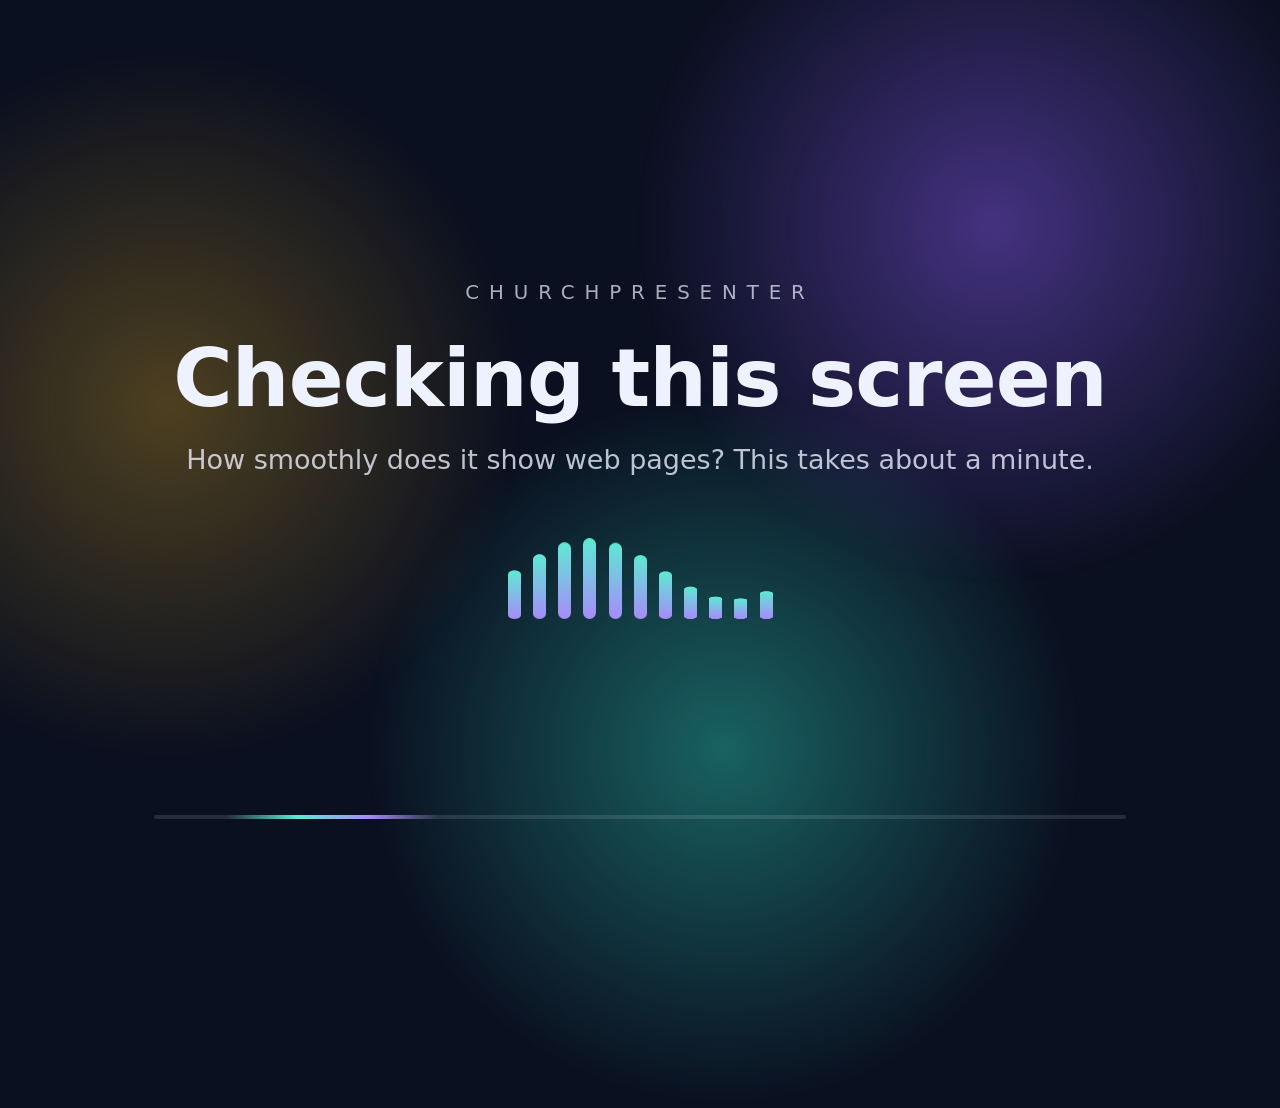
<file: agent/src/main/resources/web-test.html>
<!doctype html>
<html><head><meta charset="utf-8"><title>Checking this screen</title>
<style>
  html, body { margin: 0; height: 100%; overflow: hidden; background: #0b1020; color: #eef2ff;
               font-family: "DejaVu Sans", "Segoe UI", sans-serif; }
  /* Three soft glows that drift over the whole screen, so every part of it changes each frame. */
  .glow { position: absolute; width: 56vmax; height: 56vmax; left: -28vmax; top: -28vmax; border-radius: 50%;
          will-change: transform; }
  .teal   { background: radial-gradient(closest-side, rgba(45, 212, 191, .42), rgba(45, 212, 191, 0)); }
  .violet { background: radial-gradient(closest-side, rgba(139, 92, 246, .45), rgba(139, 92, 246, 0)); }
  .amber  { background: radial-gradient(closest-side, rgba(251, 191, 36, .28), rgba(251, 191, 36, 0)); }
  main { position: absolute; inset: 0; display: flex; flex-direction: column; align-items: center;
         justify-content: center; text-align: center; }
  .brand { font-size: 2.2vh; letter-spacing: .5em; text-transform: uppercase; opacity: .7; margin-bottom: 3vh; }
  h1 { font-size: 9vh; font-weight: 600; margin: 0; letter-spacing: -.01em; }
  p { font-size: 3vh; margin: 2.2vh 0 0; opacity: .78; font-weight: 400; }
  .bars { display: flex; gap: 1.4vh; align-items: flex-end; height: 9vh; margin-top: 7vh; }
  .bar { width: 1.4vh; height: 9vh; border-radius: 1vh; background: linear-gradient(#5eead4, #a78bfa);
         transform-origin: bottom; will-change: transform; }
  .line { position: absolute; left: 12vw; right: 12vw; bottom: 9vh; height: .4vh; border-radius: .4vh;
          background: rgba(238, 242, 255, .12); overflow: hidden; }
  .light { position: absolute; top: 0; bottom: 0; width: 22%; border-radius: .4vh; will-change: transform;
           background: linear-gradient(90deg, rgba(94, 234, 212, 0), #5eead4, #a78bfa, rgba(167, 139, 250, 0)); }
</style></head>
<body>
<div class="glow teal"></div>
<div class="glow violet"></div>
<div class="glow amber"></div>
<main>
  <div class="brand">ChurchPresenter</div>
  <h1>Checking this screen</h1>
  <p>How smoothly does it show web pages? This takes about a minute.</p>
  <div class="bars"></div>
</main>
<div class="line"><div class="light"></div></div>
<script>
  const w = () => innerWidth, h = () => innerHeight;
  const glows = [...document.querySelectorAll('.glow')].map((el, i) => ({ el, phase: i * 2.1, speed: .13 + i * .04 }));
  const bars = [];
  for (let i = 0; i < 11; i++) {
    const b = document.createElement('div');
    b.className = 'bar';
    document.querySelector('.bars').appendChild(b);
    bars.push(b);
  }
  const light = document.querySelector('.light');
  function frame(ms) {
    const t = ms / 1000;
    for (const g of glows) {
      const x = w() * (.5 + .38 * Math.sin(t * g.speed + g.phase));
      const y = h() * (.5 + .34 * Math.cos(t * g.speed * 1.3 + g.phase));
      g.el.style.transform = `translate(${x}px, ${y}px)`;
    }
    bars.forEach((b, i) => {
      const s = .25 + .75 * (.5 + .5 * Math.sin(t * 2.4 - i * .55));
      b.style.transform = `scaleY(${s})`;
    });
    light.style.transform = `translateX(${((t * .28) % 1.3 - .3) * 100 / .22}%)`;
    requestAnimationFrame(frame);
  }
  requestAnimationFrame(frame);
</script>
</body></html>
</file>
